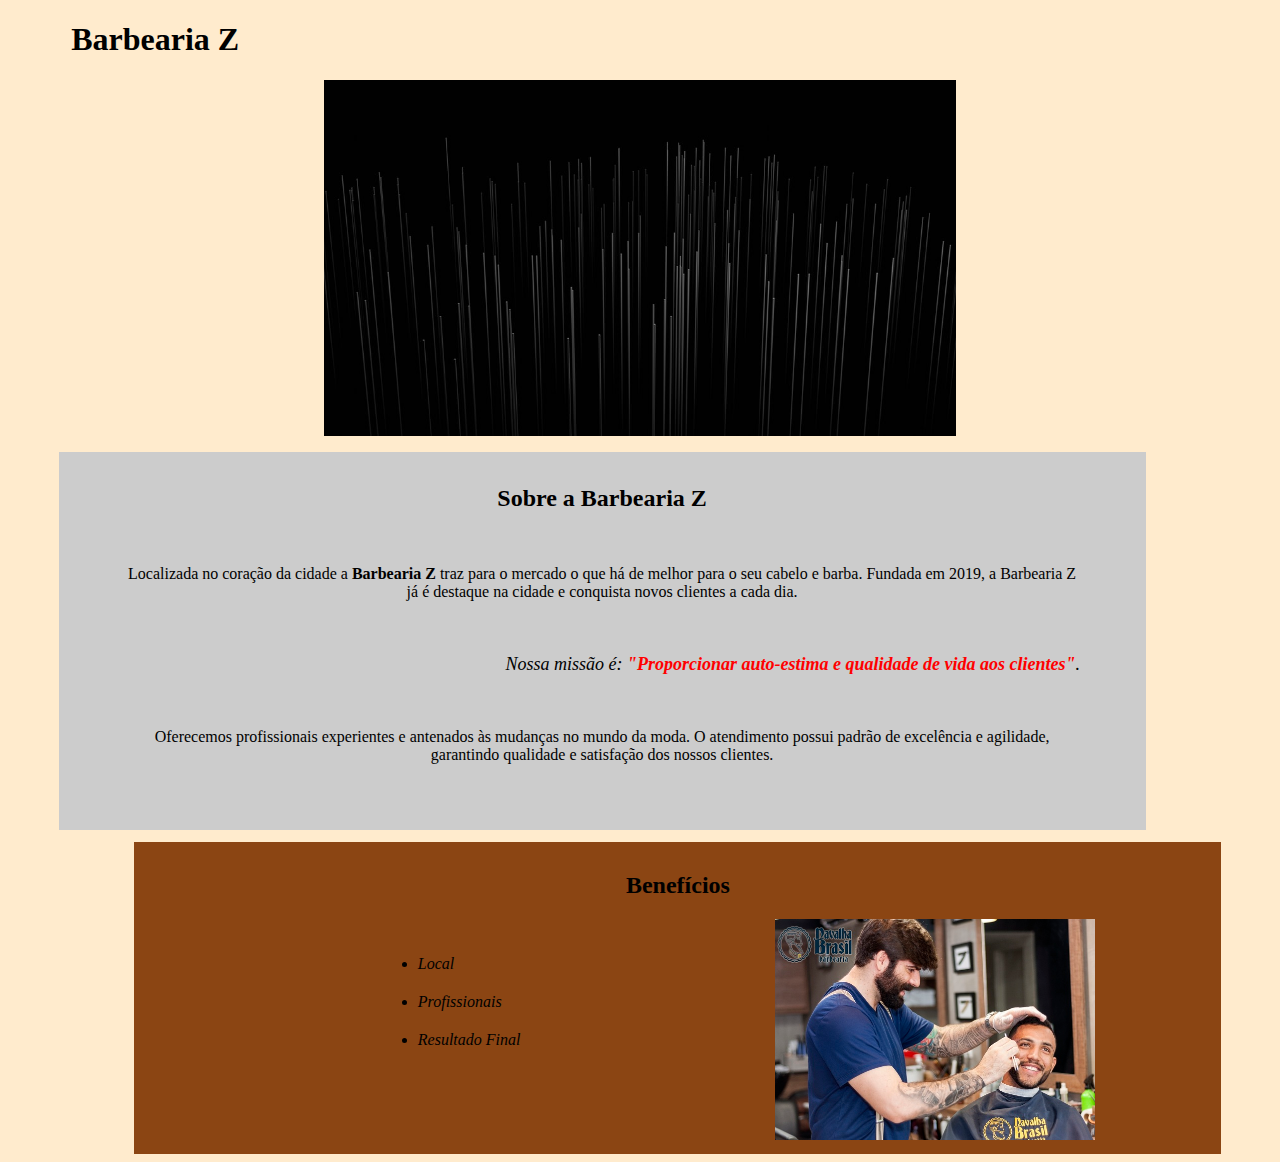
<file: index.html>
<!DOCTYPE html>
<html lang="pt-br">
    <head>
        <meta charset="UTF-8">
        <meta http-equiv="X-UA-Compatible" content="IE=edge">
        <meta name="viewport" content="width=device-width, initial-scale=1.0">
        <title>Barbearia Z</title>

        <link rel="stylesheet" href="style.css">
        <style>
            p{text-align: center;}
        </style>
    </head>
    <body>
    <header>
        <h1 id="nomeloja">Barbearia Z</h1>
    </header>
        <img id="Wallpaper"src="Wallpaper.jpg" alt="">
        <div class="pri">
            <h2 class="subtitle">Sobre a Barbearia Z</h2>

            <p>Localizada no coração da cidade a <strong>Barbearia Z</strong> traz para o mercado o que há de melhor para o seu cabelo e barba.
            Fundada em 2019, a Barbearia Z já é destaque na cidade e conquista novos clientes a cada dia.</p>

            <p id="tst"><em>Nossa missão é: <strong>"Proporcionar auto-estima e qualidade de vida aos clientes"</strong>.</em></p>

            <p>Oferecemos profissionais experientes e antenados às mudanças no mundo da moda.
            O atendimento possui padrão de excelência e agilidade, garantindo qualidade e satisfação dos nossos clientes.</p>
        </div>
        <div class="bene">
            <h2 class="subtitle">Benefícios</h2>
            <ul>
                <li class="lisbene">Local</li>
                <li class="lisbene">Profissionais</li>
                <li class="lisbene">Resultado Final</li>
            </ul>
            <img src="imagem.jpeg" class="secimg">
        </div>
    </body>
</html>
</file>
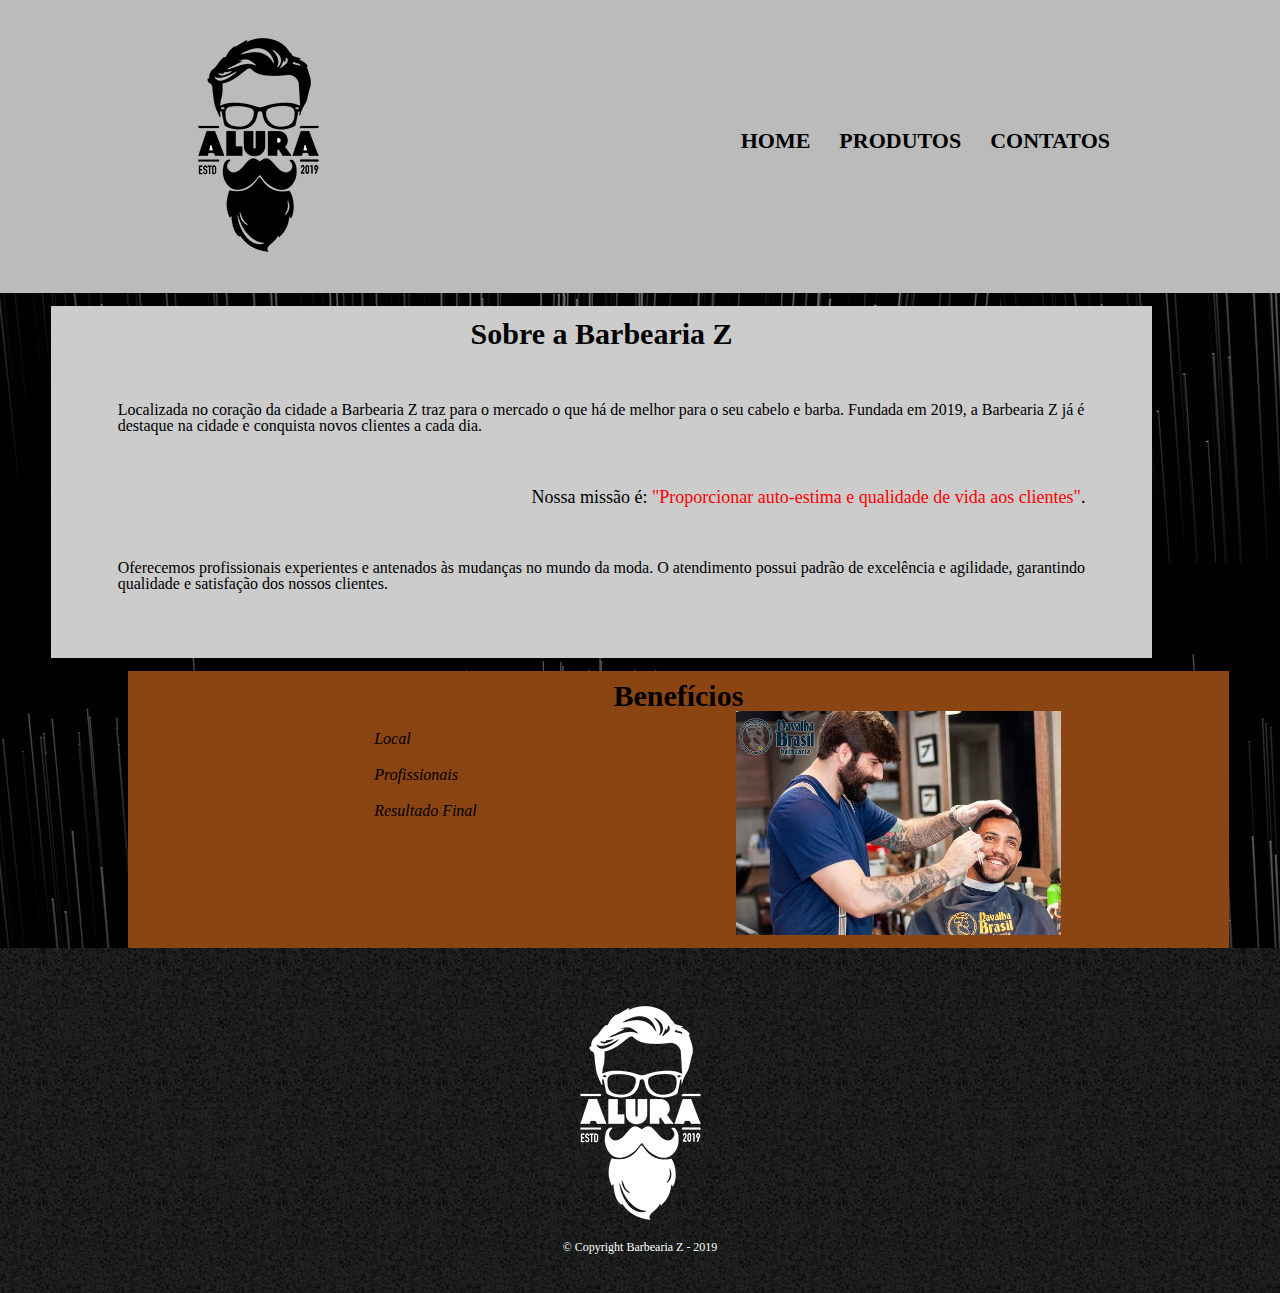
<file: HTML/index.html>
<!DOCTYPE html>
<html lang="pt-br">
    <head>
        <meta charset="UTF-8">
        <meta http-equiv="X-UA-Compatible" content="IE=edge">
        <meta name="viewport" content="width=device-width, initial-scale=1.0">
        <title>Barbearia Z</title>

        <link rel="stylesheet" href="../CSS/reset.css">
        <link rel="stylesheet" href="../CSS/produtos.css"> 
        <link rel="stylesheet" href="../CSS/style.css" >
    
    </head>
    <body>
        <header>
            <div class="caixa">
                <h1><img src="../IMG/logo.png"></h1>
                <nav>
                    <ul>
                        <li><a href="index.html">HOME</a></li>
                        <li><a href="produtos.html">Produtos</a></li>
                        <li><a href="contatos.html">Contatos</a></li>
                    </ul>
                </nav>
            </div>
        </header>
        <main>
        <div class="pri">
            <p><h2 class="subtitle">Sobre a Barbearia Z</h2></p>

            <p class="parag">Localizada no coração da cidade a <strong>Barbearia Z</strong> traz para o mercado o que há de melhor para o seu cabelo e barba.
            Fundada em 2019, a Barbearia Z já é destaque na cidade e conquista novos clientes a cada dia.</p>

            <p id="tst" class="parag"><em>Nossa missão é: <strong>"Proporcionar auto-estima e qualidade de vida aos clientes"</strong>.</em></p>

            <p class="parag">Oferecemos profissionais experientes e antenados às mudanças no mundo da moda.
            O atendimento possui padrão de excelência e agilidade, garantindo qualidade e satisfação dos nossos clientes.</p>
        </div>
        <div class="bene">
            <h2 class="subtitle">Benefícios</h2>
            <ul class="benList">
                <li class="lisbene">Local</li>
                <li class="lisbene">Profissionais</li>
                <li class="lisbene">Resultado Final</li>
            </ul>
            <img src="../IMG/imagem.jpeg" class="secimg">
        </div>
    </main>
    <footer>
        <img src="../IMG/logo-branco.png">
        <p class="copyright">&copy; Copyright Barbearia Z - 2019</p>
    </footer>
    </body>
</html>
</file>
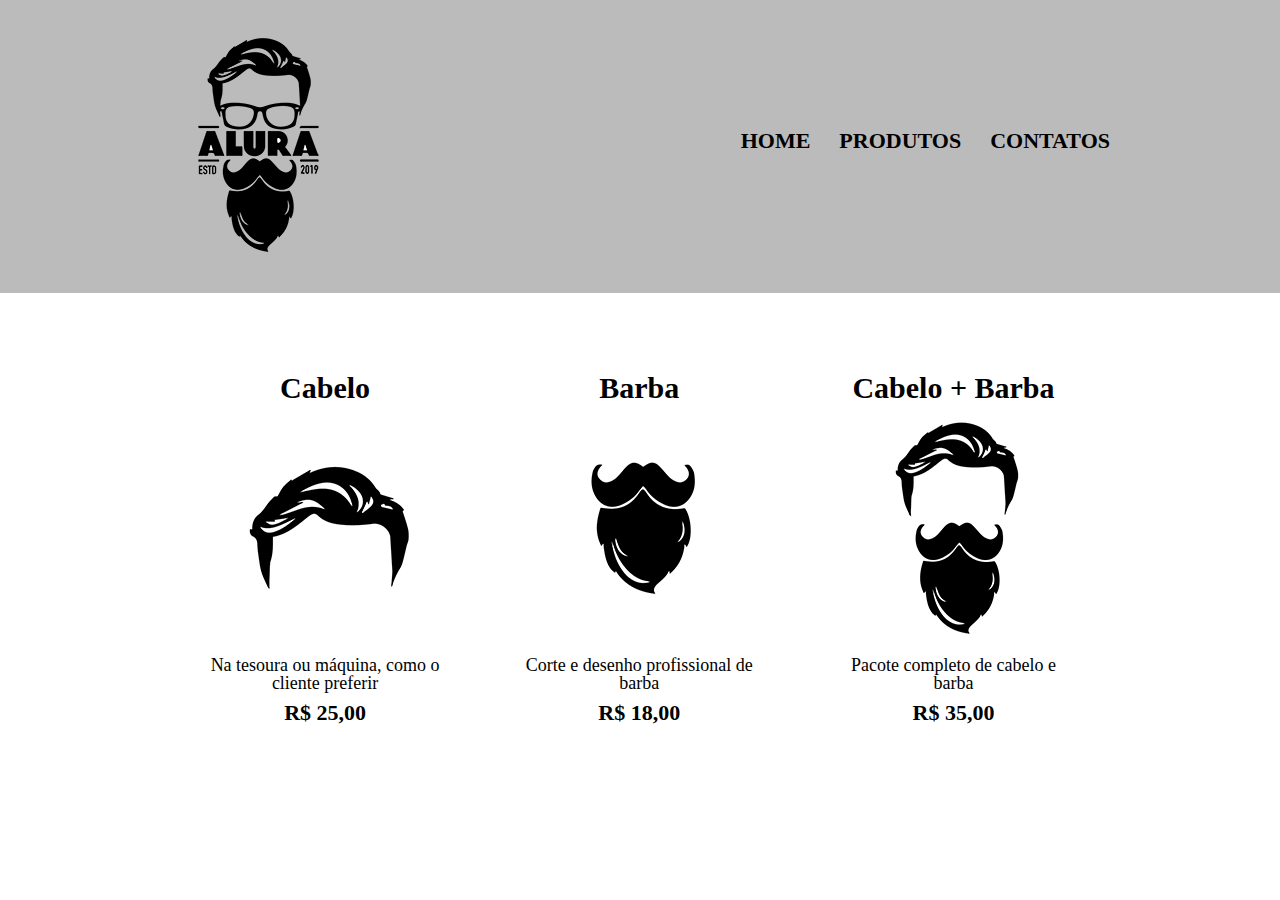
<file: produtos.html>
<!DOCTYPE html>
<html lang="pt-br">
<head>
    <meta charset="UTF-8">
    <title>Produtos - Barbearia Z</title>

    <link rel="stylesheet" href="reset.css">
    <link rel="stylesheet" href="produtos.css">
</head>
<body>
    <header>
        <div class="caixa">
            <h1><img src="logo.png"></h1>
            <nav>
                <ul>
                    <li><a href="index.html">HOME</a></li>
                    <li><a href="produtos.html">Produtos</a></li>
                    <li><a href="contatos.html">Contatos</a></li>
                </ul>
            </nav>
        </div>
    </header>
    <main>
        <ul class="produtos">
            <li>
                <h2>Cabelo</h2>
                <img src="cabelo.jpg">
                <p class="produto-descricao">Na tesoura ou máquina, como o cliente preferir</p>
                <p class="produto-preco">R$ 25,00</p>
            </li>
            <li>
                <h2>Barba</h2>
                <img src="barba.jpg">
                <p class="produto-descricao">Corte e desenho profissional de barba</p>
                <p class="produto-preco">R$ 18,00</p>
            </li>
            <li>
                <h2>Cabelo + Barba</h2>
                <img src="cabelo+barba.jpg">
                <p class="produto-descricao">Pacote completo de cabelo e barba</p>
                <p class="produto-preco">R$ 35,00</p>
            </li>
        </ul>
    </main>
</body>
</html>
</file>
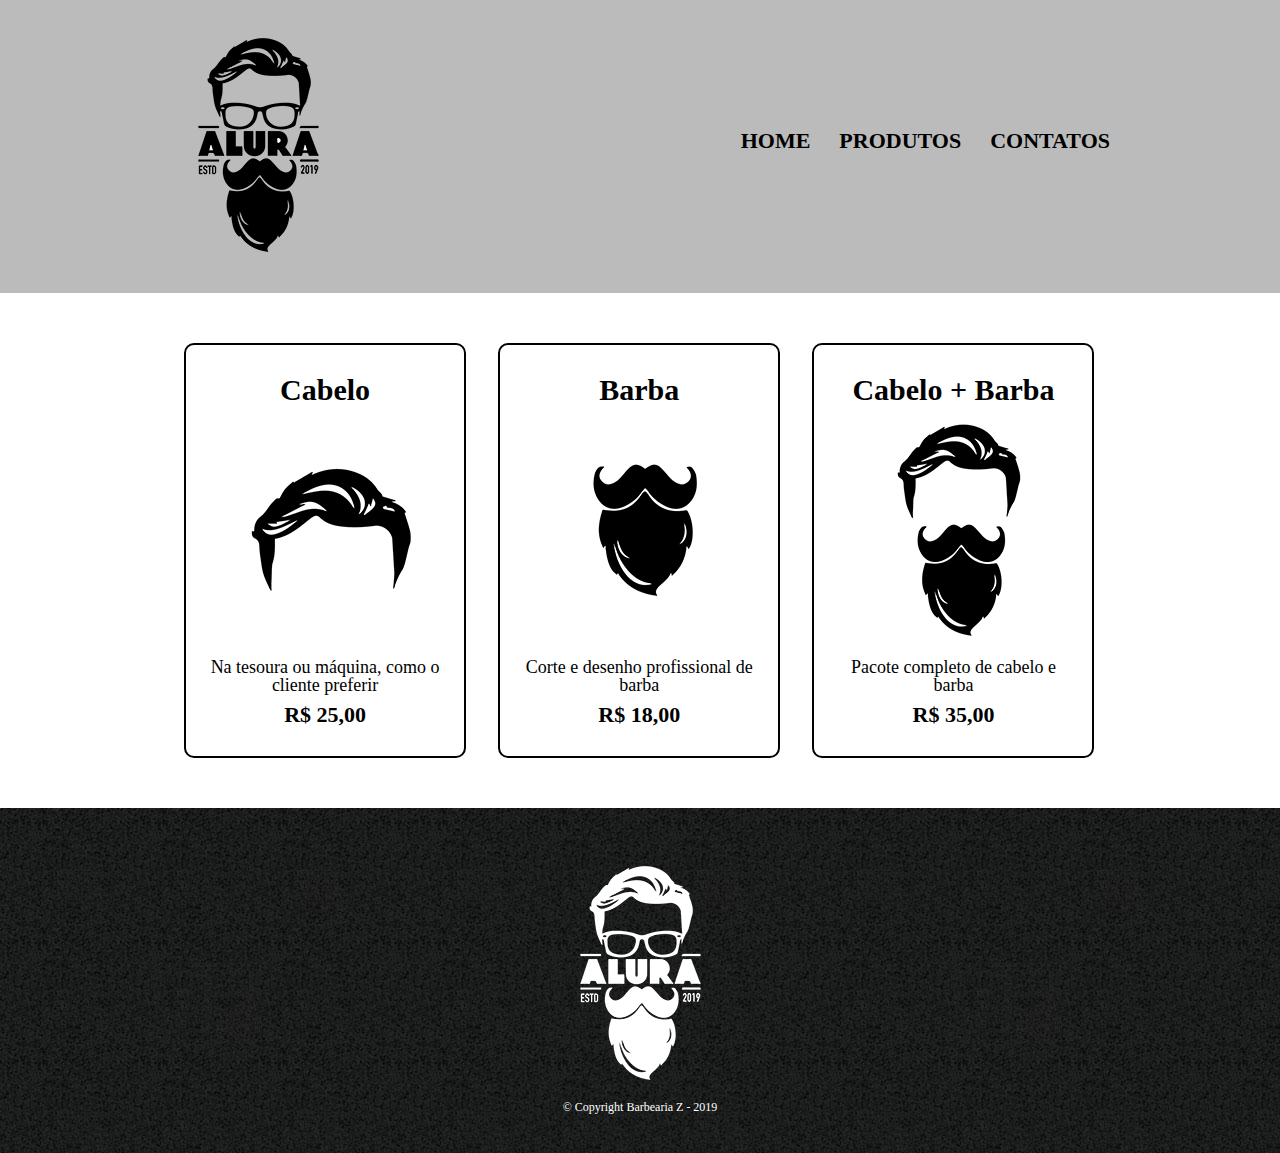
<file: HTML/produtos.html>
<!DOCTYPE html>
<html lang="pt-br">
<head>
    <meta charset="UTF-8">
    <title>Produtos - Barbearia Z</title>

    <link rel="stylesheet" href="../CSS/reset.css">
    <link rel="stylesheet" href="../CSS/produtos.css">
</head>
<body>
    <header>
        <div class="caixa">
            <h1><img src="../IMG/logo.png"></h1>
            <nav>
                <ul>
                    <li><a href="index.html">HOME</a></li>
                    <li><a href="produtos.html">Produtos</a></li>
                    <li><a href="contatos.html">Contatos</a></li>
                </ul>
            </nav>
        </div>
    </header>
    <main>
        <ul class="produtos">
            <li>
                <h2>Cabelo</h2>
                <img src="../IMG/cabelo.jpg">
                <p class="produto-descricao">Na tesoura ou máquina, como o cliente preferir</p>
                <p class="produto-preco">R$ 25,00</p>
            </li>
            <li>
                <h2>Barba</h2>
                <img src="../IMG/barba.jpg">
                <p class="produto-descricao">Corte e desenho profissional de barba</p>
                <p class="produto-preco">R$ 18,00</p>
            </li>
            <li>
                <h2>Cabelo + Barba</h2>
                <img src="../IMG/cabelo+barba.jpg">
                <p class="produto-descricao">Pacote completo de cabelo e barba</p>
                <p class="produto-preco">R$ 35,00</p>
            </li>
        </ul>
    </main>
    <footer>
        <img src="../IMG/logo-branco.png">
        <p class="copyright">&copy; Copyright Barbearia Z - 2019</p>
    </footer>
</body>
</html>
</file>
<file: style.css>
body{
    background-color: blanchedalmond;
}
#nomeloja{
    margin-left: 5%;
}
#Wallpaper{
    width:  50%;
    margin-left: 25%
}
.pri{
    background-color: #cccccc;
    padding: 1%;
    margin: 1%;
    margin-left: 4%;
    margin-right: 10%;
}
p{
    margin: 5%;
}
#tst{
    text-align: right;
    font-size: 18px;
}

em strong{
    color: red;
}
.bene{
    background-color: saddlebrown;
    padding: 10px;
    margin-left: 10%;
    margin-right: 4%;
}
.subtitle{
    text-align: center;
}
ul{
    display: inline-block;
    vertical-align: top;
    width: 20%;
    margin-right: 15%;
    margin-left: 20%;
}
.lisbene{
    font-style: italic;
    margin: 20px;
}
.secimg{
    width: 30%;
}
</file>
<file: CSS/produtos.css>
header{
    background-color: #BBBBBB;
    padding: 20px 0;
    position:sticky;
    top: 0;
}
.caixa {
    width: 940px;
    position: relative;
    margin: 0 auto;

}
nav {
    position: absolute;
    top: 110px;
    right: 0;
}
nav li {
    display: inline;
    margin: 0 0 0 25px;
}



nav a {
    text-transform: uppercase;
    font-weight: bolder;
    font-size: 22px;
    text-decoration: none;
    color: black;
}

nav a:hover{
    color: #C78C19;
    text-decoration: underline;
}

.produtos {
    width: 940px;
    margin: 0 auto;
    padding: 50px 0;
}

.produtos li {
    display: inline-block;
    text-align: center;
    width: 30%;
    vertical-align: top;
    margin: 0 1.5%;
    padding: 30px 20px;
    box-sizing: border-box;
    border: 2px solid #000;
    border-radius: 10px;

}
.produtos li:hover{
    border-color: #C78C19;
}
.produtos li:active {
    border-width: 3px;
    border-color: brown;
}

.produtos h2 {
    font-size: 30px;
    font-weight: bold;
}
.produtos li:hover h2 {
    font-size: 35px;
}

.produto-descricao {
    font-size: 18px;
}

.produto-preco {
    font-size: 22px;
    font-weight: bold;
    margin-top: 10px;
}

footer {
    background: url("../IMG/bg.jpg");
    text-align: center;
    padding: 40px 0;
}

.copyright {
    color: #FFFFFF;
    font-size: 12px;

}
</file>
<file: CSS/style.css>
body{
    background: url("../IMG/Wallpaper.jpg");
}

.pri{
    background-color: #cccccc;
    padding: 1%;
    margin: 1%;
    margin-left: 4%;
    margin-right: 10%;
}
.parag{
    margin: 5%;
}
#tst{
    text-align: right;
    font-size: 18px;
}

em strong{
    color: red;
}
.bene{
    background-color: saddlebrown;
    padding: 10px;
    margin-left: 10%;
    margin-right: 4%;
}
.subtitle{
    text-align: center;
    font-weight: bold;
    font-size: 30px;
}
.benList{
    display: inline-block;
    vertical-align: top;
    width: 20%;
    margin-right: 15%;
    margin-left: 20%;
}
.lisbene{
    font-style: italic;
    margin: 20px;
}
.secimg{
    width: 30%;
}
</file>
<file: produtos.css>
header{
    background-color: #BBBBBB;
    padding: 20px 0;
}
.caixa {
    width: 940px;
    position: relative;
    margin: 0 auto;

}
nav {
    position: absolute;
    top: 110px;
    right: 0;
}
nav li {
    display: inline;
    margin: 0 0 0 25px;
}
nav a {
    text-transform: uppercase;
    font-weight: bolder;
    font-size: 22px;
    text-decoration: none;
    color: black;
}

.produtos {
    width: 940px;
    margin: 0 auto;
    padding: 50px 0;
}

.produtos li {
    display: inline-block;
    text-align: center;
    width: 30%;
    vertical-align: top;
    margin: 0 1.5%;
    padding: 30px 20px;
    box-sizing: border-box;
}

.produtos h2 {
    font-size: 30px;
    font-weight: bold;
}

.produto-descricao {
    font-size: 18px;
}

.produto-preco {
    font-size: 22px;
    font-weight: bold;
    margin-top: 10px;
}
</file>
